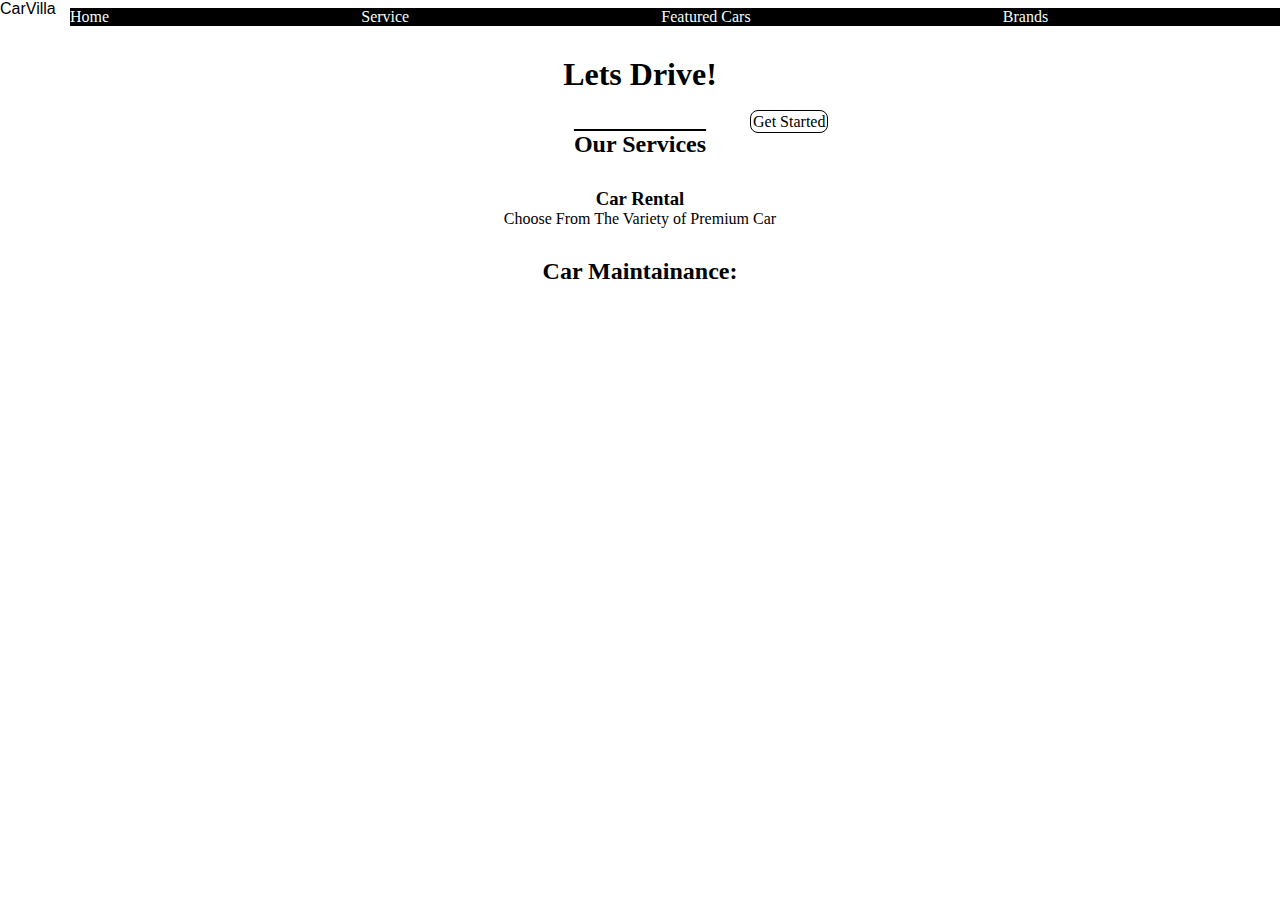
<file: class/carsvilla.html>
<!DOCTYPE html>
<html lang="en">
<head>
    <meta charset="UTF-8">
    <meta name="viewport" content="width=device-width, initial-scale=1.0">
    <title>Document</title>
    <link rel="stylesheet" href="carsvilla.css">
</head>
<body>
    <header>
        <nav>
        <div class="logo">CarVilla</div>
        <ul class="nav">
            <li ><a href="" class="home">Home</a></li>
            <li><a href="" class="home">Service</a></li>
            <li><a href='' class="home">Featured Cars</a></li>
            <li><a href="" class="home">Brands</a></li>
            <li><a href="" class="home">Contact</a></li>

        </ul>
    </nav>
    <div>
        <h1 class="drive">Lets Drive!</h1>
        <a href="" class="btn">Get Started</a>
    </div>
    

    </header>
    <section>
        <h2 class="or">Our Services</h2>
        <div class="service">
            <h3>Car Rental</h3>
            <p>Choose From The Variety of Premium Car</p>

        </div>
        <div class="main">
            <h2 > Car Maintainance:</h2>
        </div>
        
    </section>


</body>
</html>
</file>
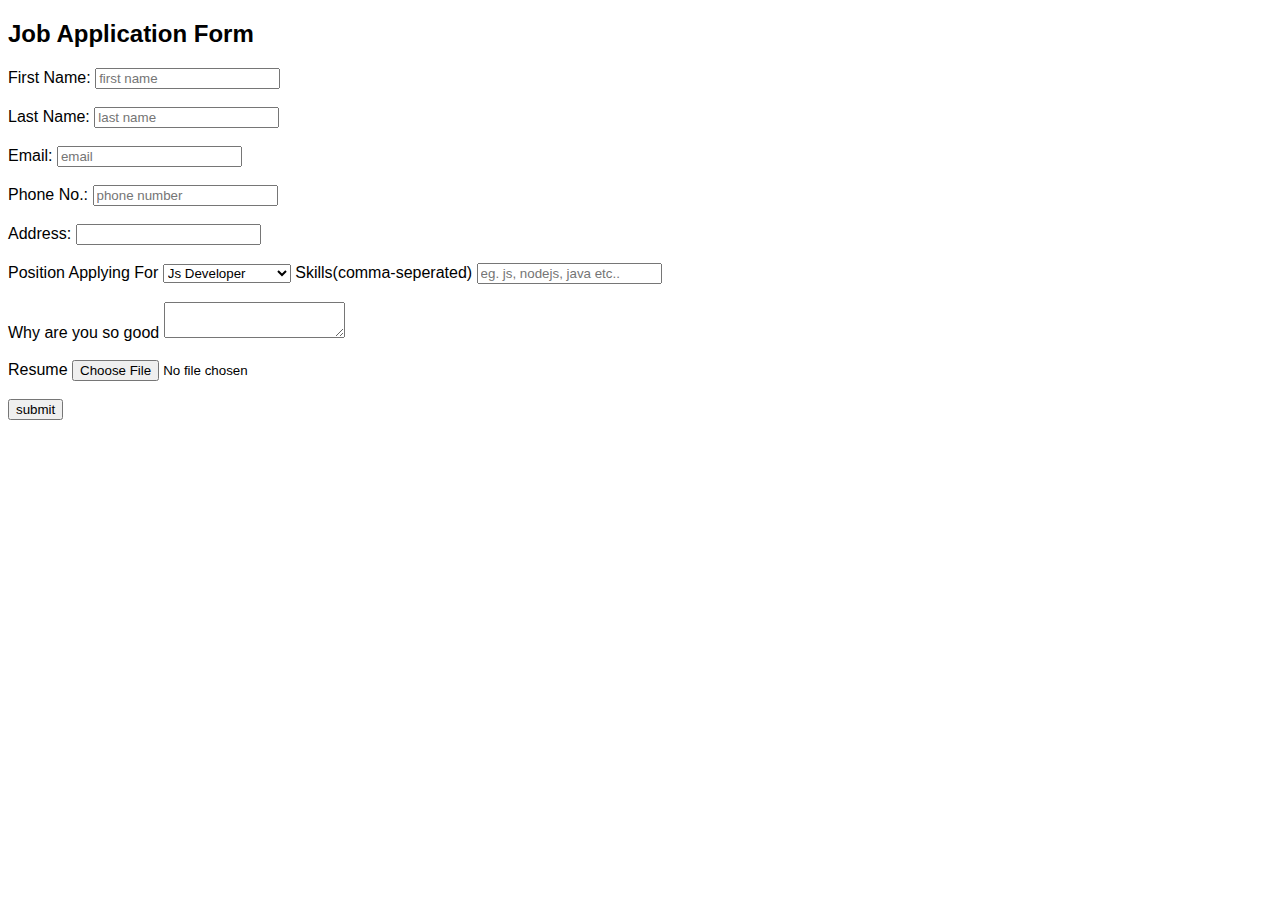
<file: class/form.html>
<!DOCTYPE html>
<html lang="en">
<head>
    <meta charset="UTF-8">
    <meta name="viewport" content="width=device-width, initial-scale=1.0">
    <title>Document</title>
    <link rel="stylesheet" href="form.css">
</head>
<body>
    <div class="form-container">
        <h2>Job Application Form</h2>
        <form action="">
            <label for="first name">First Name:</label>
            <input type="text" name="first name" id="first name" placeholder="first name"><br><br>
            <label for="last name">Last Name:</label>
            <input type="text" name="last name" id="last name" placeholder="last name"><br><br>
            <label for="email">Email:</label>
            <input type="email" name="email " id="email" placeholder="email" required><br><br>
            <label for="phoneno">Phone No.:</label>
            <input type="number" name="phon" id="phone" placeholder="phone number" ><br><br>
            <label for="address">Address:</label>
            <input type="text" name="address" id="address" required><br><br>
            <label for="Position">Position Applying For</label>
            <select name="position" id="position" required>
                <option value="js developer">Js Developer</option>
                <option value="nodejs">Node Js.</option>
                <option value="pythondeveloper">Python Developer</option>
                <option value="analyst">Analyst</option>
            </select>
            <label for="skills">Skills(comma-seperated) </label>
            <input type="text" name="skills" id="skills" required placeholder="eg. js, nodejs, java etc.."><br><br>
            <label for="message">Why are you so good</label>       
            <textarea name="address" id="address" required></textarea><br><br>
            <label for="resume">Resume</label>
            <input type="file" name="resume" id="resume" accept=".pdf, .doc, .docx" required><br><br>
            
            <input type="submit" value="submit">

        </form>

    </div>
    
</body>
</html>
</file>
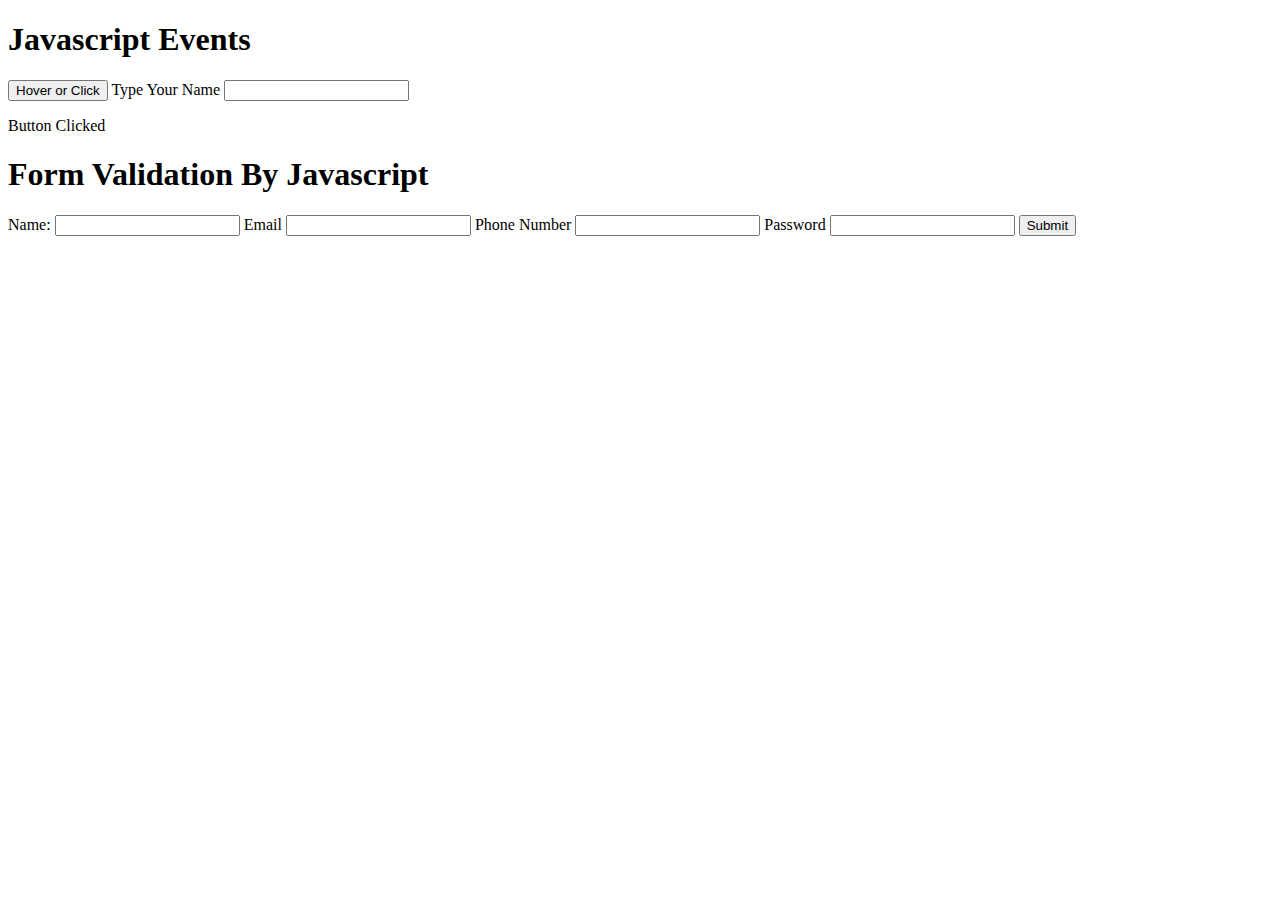
<file: class/js.html>
<!DOCTYPE html>
<html lang="en">
<head>
    <meta charset="UTF-8">
    <meta name="viewport" content="width=device-width, initial-scale=1.0">
    <title>Document</title></head>
<body>
    <h1>Javascript Events</h1>
    <button onclick="toogleMessage()" onmouseover="showMouseOver()" onmouseout="showMouseOut()">
        Hover or Click
    </button>
    <label for="name">Type Your Name</label>
    <input type="text" class="input-field" id="name" onkeyup="showKeyup(event)" onkeydown="showKeydown(event)" onchange="showChange()">
<p id="message">Button Clicked</p>
    <p id="hoverStatus"></p>
    <p id="keyStatus"></p>



    <h1>Form Validation By Javascript</h1>
    <form onsubmit="return validateForm()">
        <div>
            <label for="name">Name:</label>
            <input type="text" id="name">
            <label type="Email" id="Email">Email</label>
            <input type="Email" id="Email">
            <label for="Phone">Phone Number</label>
            <input type="number" id="number" name="number">
            <label for="password">Password</label>
            <input type="password" name="password" id="password">
            <button type="submit">Submit</button>

        </div>
    </form>

    <script>
        function toogleMessage(){
            const message= document.getElementById('message')
            message.classList.toogle('hidden')
        }

        function showMouseOver(){
            const hoverStatus= document.getElementById("hoverStatus")
            hoverStatus.textContent= "Mouse Over"
            hoverStatus.style.color="blue"
        }

        function showMouseOut(){
            const hoverStatus=document.getElementById("hoverStatus")
            hoverStatus.textContent="Mouse Out"
            hoverStatus.style.color="red"
        }

        function showKeyup(){
            const keyStatus=document.getElementById("keyStatus")
            keyStatus.textContent=' Key Up/Pressed : ${event.key} (Code : ${event.keyCode}) ';
        }

        function showKeydown(){
            const keyStatus=document.getElementById("keyStatus")
            keyStatus.textContent=' Key Down : ${event.key} (Code : ${event.keyCode}) ';
        }

    </script>


<script>
    function validateForm(){
        let isValid= true
        const name =document.getElementById("name").value;
        if(name===""){
            document.getElementById("nameerror").textContent="name is required"
            isValid= false
        }
    }
</script>


</body>
</html>
</file>
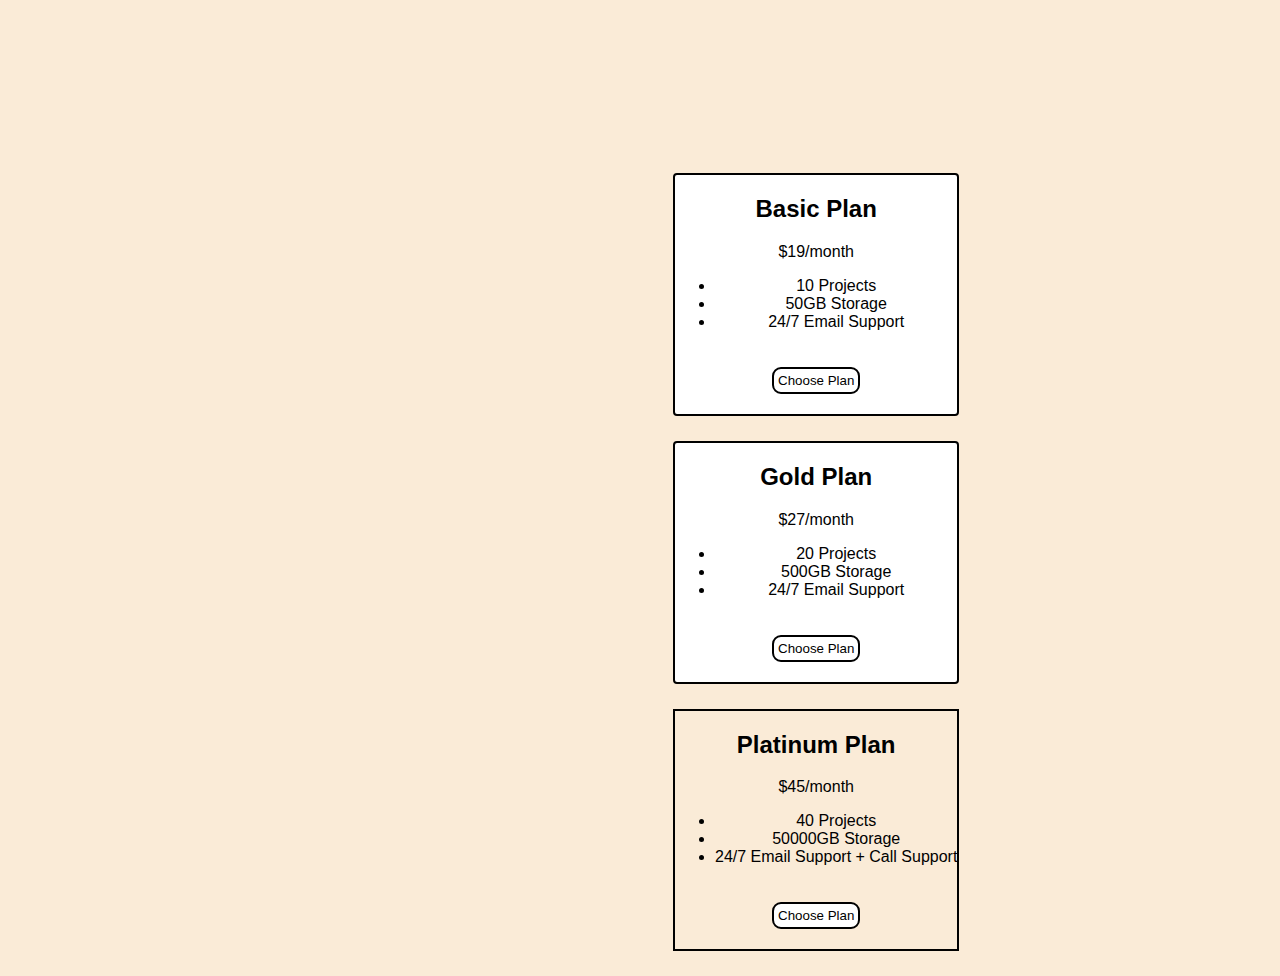
<file: class/price.html>
<!DOCTYPE html>
<html lang="en">
<head>
    <meta charset="UTF-8">
    <meta name="viewport" content="width=device-width, initial-scale=1.0">
    <title>Document</title>
    <link rel="stylesheet" href="price.css">
</head>
<body>
    <div class="container">
        <div class="basic">
            <h2>Basic Plan</h2>
            <p>$19/month</p>
            <ul>
                <li>10 Projects</li>
                <li>50GB Storage</li>
                <li>24/7 Email Support</li>
            </ul>
            <button class="bttn">Choose Plan</button>
        </div>

        <div class="gold">
            <h2>Gold Plan</h2>
            <p>$27/month</p>
            <ul>
                <li>20 Projects</li>
                <li>500GB Storage</li>
                <li>24/7 Email Support</li>
            </ul>
            <button class="bttn">Choose Plan</button>
        </div>

        <div class="platinum">
            <h2>Platinum Plan</h2>
            <p>$45/month</p>
            <ul>
                <li>40 Projects</li>
                <li>50000GB Storage</li>
                <li>24/7 Email Support + Call Support</li>
            </ul>
            <button class="bttn">Choose Plan</button>
        </div>


    </div>
    
</body>
</html>
</file>
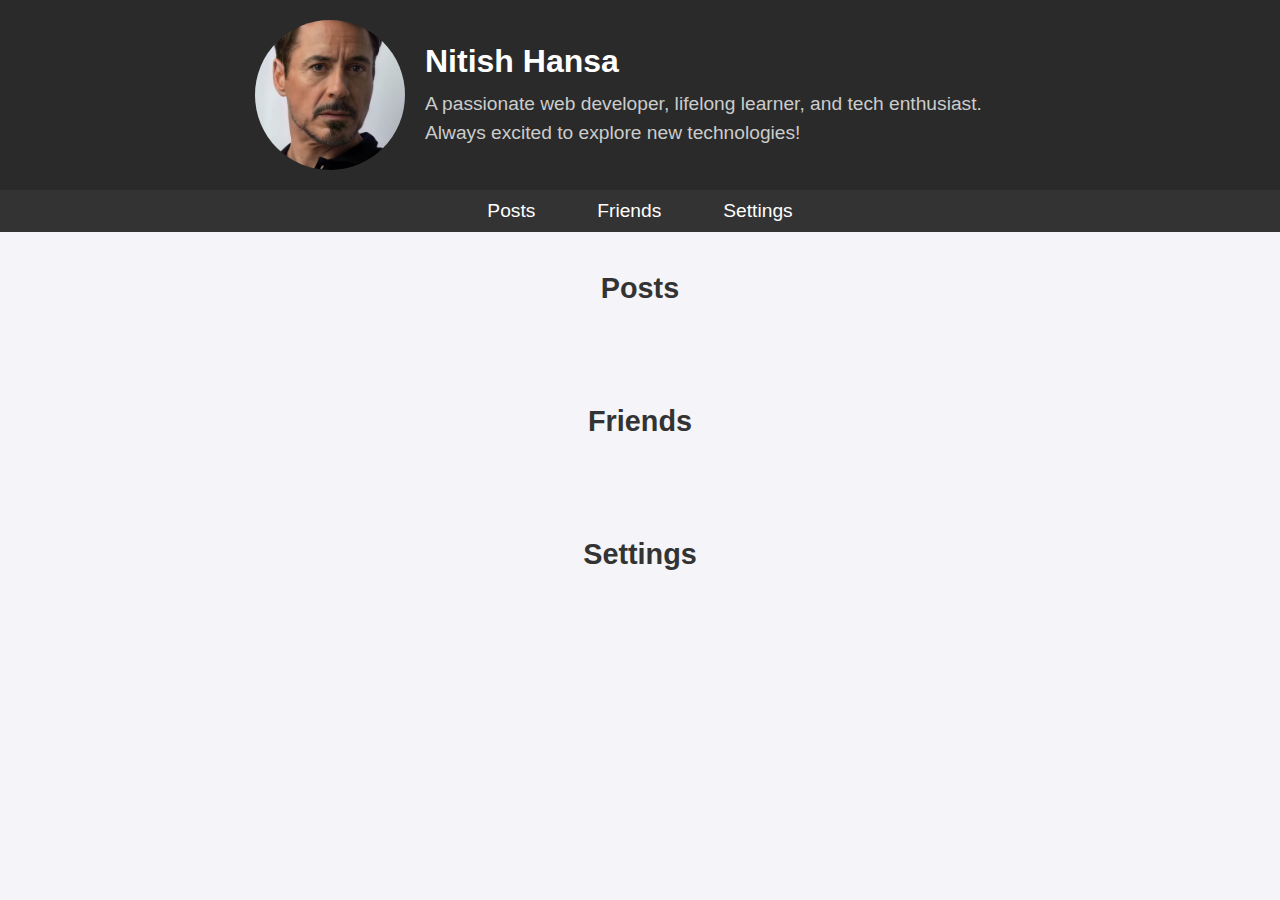
<file: class/q1.html>
<!DOCTYPE html>
<html lang="en">
<head>
  <meta charset="UTF-8">
  <meta name="viewport" content="width=device-width, initial-scale=1.0">
  <title>Profile</title>
  <link rel="stylesheet" href="q1.css">
</head>
<body>
  <!-- Profile Header -->
  <header>
    <div class="profile-header">
      <img src="testimonial5.jpg" alt="Profile Picture" class="profile-img">
      <div class="user-info">
        <h1 class="user-name">Nitish Hansa</h1>
        <p class="user-bio">A passionate web developer, lifelong learner, and tech enthusiast. Always excited to explore new technologies!</p>
      </div>
    </div>
  </header>

  <!-- Navigation Menu -->
  <nav class="nav-menu">
    <ul>
      <li><a href="#posts">Posts</a></li>
      <li><a href="#friends">Friends</a></li>
      <li><a href="#settings">Settings</a></li>
    </ul>
  </nav>

 
  <section id="posts">
    <h2>Posts</h2>
   
  </section>
  <section id="friends">
    <h2>Friends</h2>
    
  </section>
  <section id="settings">
    <h2>Settings</h2>
    
  </section>

</body>
</html>
</file>
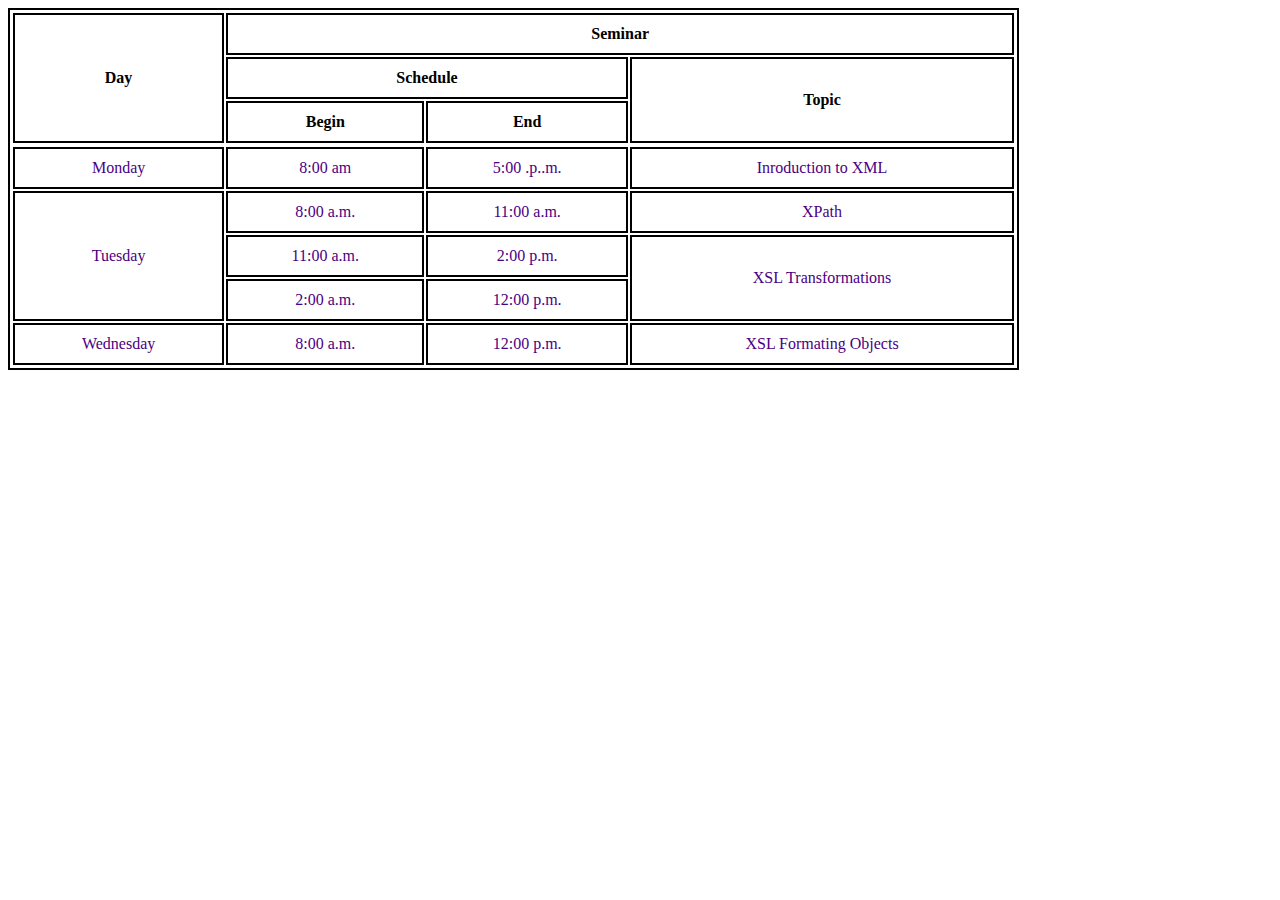
<file: class/tab.html>
<!DOCTYPE html>
<html lang="en">
<head>
    <meta charset="UTF-8">
    <meta name="viewport" content="width=device-width, initial-scale=1.0">
    <title>Document</title>
    <link rel="stylesheet" href="table.css">
</head>
<body>
    <table>
        <thead>
            <tr>
                <th rowspan="3">Day</th>
                <th colspan="3">Seminar</th>
            </tr>
            <tr>
                <th colspan="2">Schedule</th>
                <th rowspan="2">Topic</th>
            </tr>
            <tr>
                <th>Begin</th>
                <th>End</th>
            </tr>
            <tr>
                
            </tr>
        </thead>
        <tbody>
            <tr>
                <td>Monday</td>
                <td>8:00 am</td>
                <td>5:00 .p..m.</td>
                <td>Inroduction to XML</td>
            </tr>
        
            <tr>
                <td rowspan="3" >Tuesday</td>
                <td>8:00 a.m.</td>
                <td>11:00 a.m.</td>
                <td>XPath</td>
                
            </tr>
            <td>11:00 a.m.</td>
            <td>2:00 p.m.</td>
            <td rowspan="2">XSL Transformations</td>
            <tr>
                <td>2:00 a.m.</td>
                <td>12:00 p.m.</td>
        
            </tr>
            <tr>
                <td>Wednesday</td>
                <td>8:00 a.m.</td>
                <td>12:00 p.m.</td>
                <td>XSL Formating Objects</td>
            </tr>

        </tbody>
    </table>
    
</body>
</html>
</file>
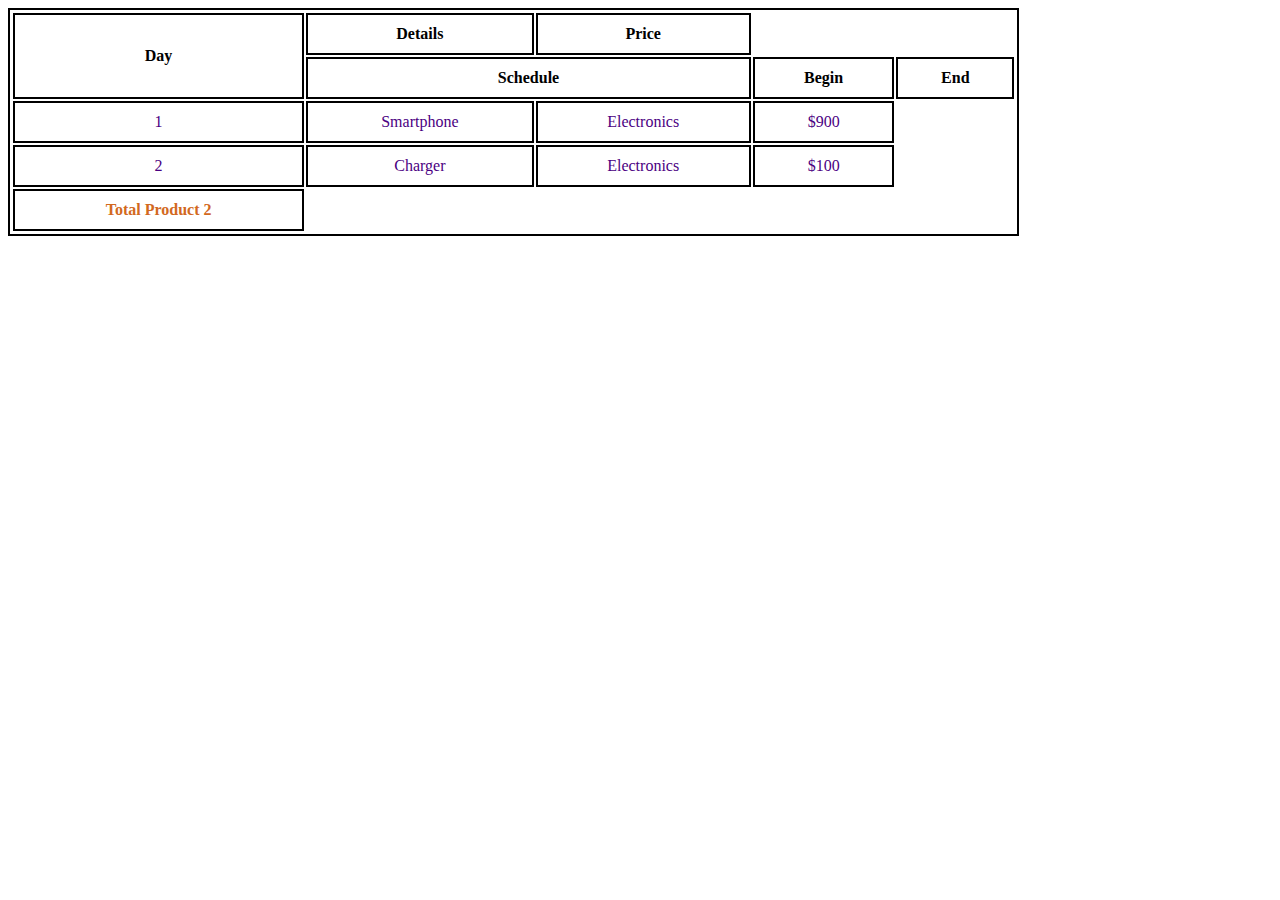
<file: class/table.html>
<!DOCTYPE html>
<html lang="en">
<head>
    <meta charset="UTF-8">
    <meta name="viewport" content="width=device-width, initial-scale=1.0">
    <title>Document</title>
    <link rel="stylesheet" href="table.css">
</head>
<body>
    <table>
        <thead>
            <tr>
                <th rowspan="2">Day</th>
                <th colspan="">Details</th>
                <th rowspan="">Price</th>
            </tr>
            <tr>
                <th colspan="2">Schedule</th>
                <th>Begin</th>
                <th>End</th>
            </tr>
            <tbody>
                <tr>
                <td>1</td>
                <td>Smartphone</td>
                <td>Electronics</td>
                <td>$900</td>
            </tr>
            <tr>
                <td>2</td>
                <td>Charger</td>
                <td>Electronics</td>
                <td>$100</td>
            </tr>
            </tbody>
        </thead>

        <tfoot>
            <tr>
                <td colspan="">Total Product 2</td>
            </tr>
        </tfoot>
    </table>
</body>
</html>
</file>
<file: class/carsvilla.css>
*{
    margin: 0;
    padding: 0;

}

.logo{
    font-family:Impact, Haettenschweiler, 'Arial Narrow Bold', sans-serif;

}
.nav{
    display: flex;
    position: relative;
    left: 70px;
    bottom: 10px;
    background-color: black;
    text-decoration: none;
    list-style: none;
    justify-content: space-between;
}
.home{
    color: azure;
    text-decoration: none;
}
.drive{
    text-align: center;
    margin: 20px;
    
}
.service{
    text-align: center;
    margin: 30px;
}
.btn{
    text-decoration: 0;
    background-color: white;
    border: 1.5px solid;
    border-color: black;
    border-radius:8px;
    color: black;
    padding: 2px;
    position:relative;
    left: 750px;

}
.or{
    text-align: center;
    text-decoration:overline;

}
.main{
    text-align: center
}
</file>
<file: class/form.css>
*{
    font-family: Arial, Helvetica, sans-serif;
}
</file>
<file: class/price.css>
body{
    background-color: antiquewhite;
}
.container{
    display:inline-table;
    justify-content: center;
    margin: 40px;
    font-family:'Gill Sans', 'Gill Sans MT', Calibri, 'Trebuchet MS', sans-serif;
    font-weight: 200%;
    text-align: center;
    position: relative;
    top: 100px;
    left: 600px;
}
.basic{
    border: 2px solid;
    margin: 25px;
    border-radius: 4px;
    background-color: white;
     
}
.basic:hover{
    background-color: aqua;
    box-shadow: 0 10px 14px;
    padding: 10%;


}

.gold{
    border:2px solid ;
    margin:25px;
    background-color: white;
    border-radius: 4px

}

.gold:hover{
    background-color: gold;
    box-shadow: 0 10px 14px;
    padding: 10px;
}

.platinum{
    border: 2px solid;
    margin: 25px;
}

.bttn{
    border: 2px solid;
    border-radius: 9px;
    margin: 20px;
    padding: 4px;
    background-color: rgb(255, 255, 255);
}
</file>
<file: class/q1.css>
body{
    font-family: Arial, sans-serif;
    margin: 0;
    padding: 0;
    background-color: #f4f4f9;
}

h1, h2, p{
    margin: 0;
    padding: 0;
}
  
a{
    text-decoration: none;
    color: inherit;
}
  
ul{
    list-style-type: none;
    padding: 0;
    margin: 0;
}
  

header{
    background-color: #2a2a2a;
    color: white;
    padding: 20px 0;
    text-align: center;
}
  
.profile-header{
    display: flex;
    justify-content: center;
    align-items: center;
    max-width: 1200px;
    margin: 0 auto;
}
  
.profile-img{
    border-radius: 50%;
    width: 150px;
    height: 150px;
    margin-right: 20px;
    object-fit: cover;
}
  
.user-info{
    max-width: 600px;
    text-align: left;
}
  
.user-name{
    font-size: 2em;
    color: #ffffff;
    margin-bottom: 10px;
}
  
.user-bio{
    font-size: 1.2em;
    color: #cccccc;
    line-height: 1.5;
    margin-top: 10px;
}
  
  /* Navigation Menu Styles */
.nav-menu{
    background-color: #333;
    text-align: center;
    padding: 10px 0;
}
  
.nav-menu ul{
    display: flex;
    justify-content: center;
}
  
.nav-menu li {
    margin: 0 15px;
}
  
.nav-menu a {
    color: white;
    font-size: 1.2em;
    padding: 8px 16px;
    transition: background-color 0.3s;
}
  
.nav-menu a:hover {
    background-color: #575757;
    border-radius: 5px;
}
  
  /* Section Styles */
section {
    padding: 40px 20px;
    text-align: center;
}
  
section h2 {
    font-size: 1.8em;
    color: #333;
    margin-bottom: 20px;
}
  
  /* Responsive Design */
/* @media (max-width: 768px) {
    .profile-header {
      flex-direction: column;
      text-align: center;
}
  
    .profile-img {
      margin-right: 0;
      margin-bottom: 20px;
    }
  
    .user-info {
      max-width: 100%;
    }
  
    .nav-menu ul {
      flex-direction: column;
    }
  
    .nav-menu li {
      margin-bottom: 10px;
    }
  } */
</file>
<file: class/table.css>
table{
    width: 80%;
    border: 2px solid black;
    padding: 1px;
    text-align: center;
    justify-content: center;
    
}
tr{
    border: 2px solid black;
}

th,td{
    border: 2px solid black;
    padding: 10px;

}

td{
    color:indigo;
}

tfoot td{
    color:chocolate;
    font-weight: bold;
    
}
</file>
